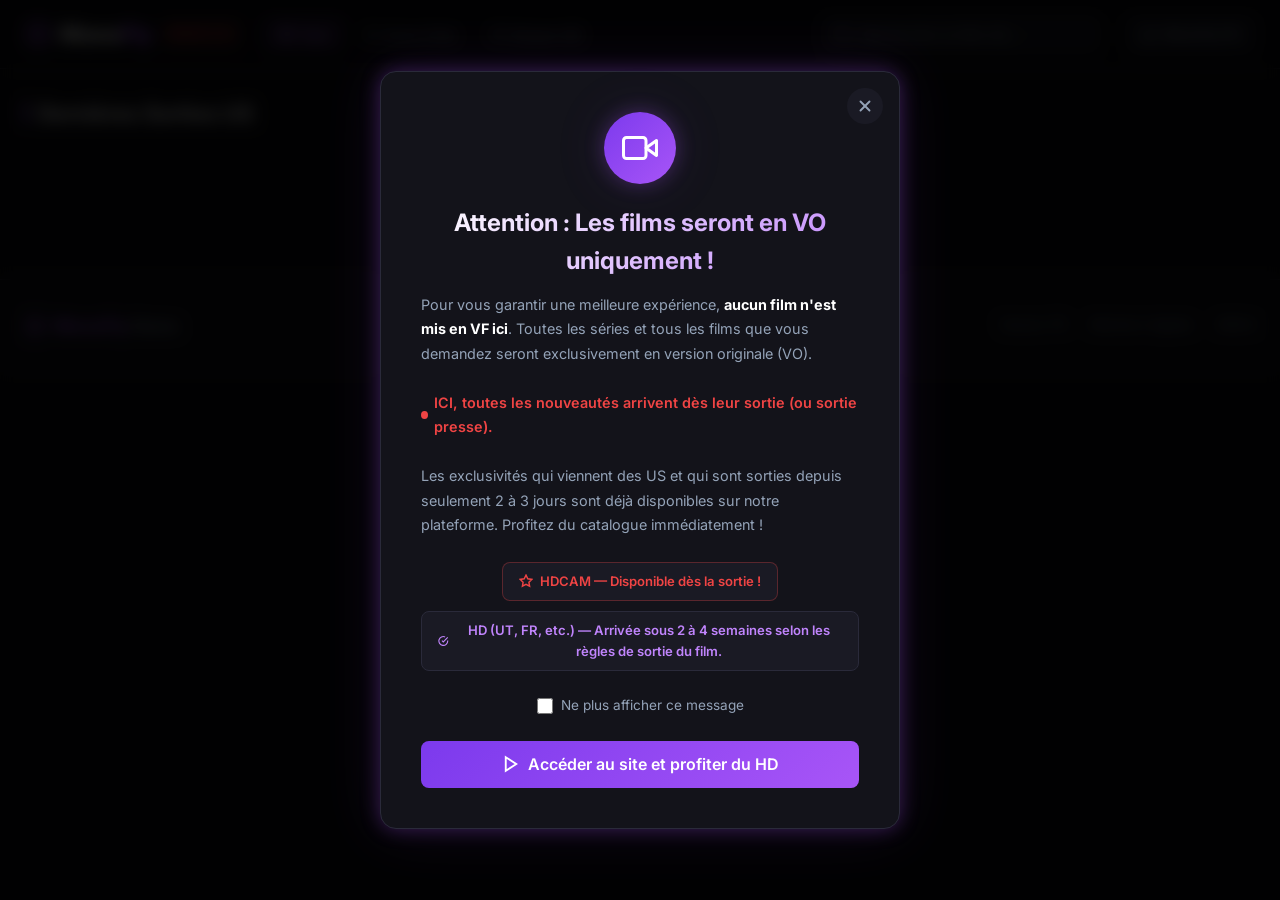
<file: new.html>
<!DOCTYPE html>
<html lang="fr">
<head>
  <meta charset="UTF-8" />
  <meta name="viewport" content="width=device-width, initial-scale=1.0" />
  <title>MonoFly News — Exclusivités US</title>
  <meta name="description" content="MonoFly News — Les dernières sorties encore au cinéma, disponibles en streaming HD." />
  <meta property="og:title" content="MonoFly News" />
  <meta property="og:description" content="Les nouveautés dès leur sortie cinéma, en streaming HD." />
  <meta property="og:type" content="website" />
  <meta name="theme-color" content="#a855f7" />

  <link rel="preconnect" href="https://fonts.googleapis.com" />
  <link rel="preconnect" href="https://fonts.gstatic.com" crossorigin />
  <link href="https://fonts.googleapis.com/css2?family=Inter:wght@300;400;500;600;700;800;900&display=swap" rel="stylesheet" />

  <style>
    /* ============================================================
       DESIGN TOKENS — identiques à style.css MonoFly French
       ============================================================ */
    :root {
      --bg: #0d0d12;
      --surface: #13131a;
      --card: #1a1a24;
      --border: #2a2a3a;
      --accent: #a855f7;
      --accent-light: #c084fc;
      --accent-dark: #7c3aed;
      --danger: #ef4444;
      --text-primary: #ffffff;
      --text-secondary: #94a3b8;
      --radius: 12px;
      --radius-sm: 8px;
      --radius-lg: 16px;
      --shadow-neon: 0 0 20px rgba(168,85,247,0.3), 0 0 60px rgba(168,85,247,0.1);
      --shadow-card: 0 4px 24px rgba(0,0,0,0.4);
      --transition: all 0.3s cubic-bezier(0.4,0,0.2,1);
    }

    *, *::before, *::after { box-sizing: border-box; margin: 0; padding: 0; }
    html { scroll-behavior: smooth; -webkit-font-smoothing: antialiased; }
    body {
      background-color: var(--bg);
      color: var(--text-primary);
      font-family: 'Inter', sans-serif;
      line-height: 1.6;
      overflow-x: hidden;
      min-height: 100vh;
    }
    a { color: inherit; text-decoration: none; }
    button { cursor: pointer; border: none; background: none; font-family: inherit; color: inherit; }
    input, select { font-family: inherit; }
    img { max-width: 100%; display: block; }

    /* Scrollbar */
    ::-webkit-scrollbar { width: 8px; }
    ::-webkit-scrollbar-track { background: var(--bg); }
    ::-webkit-scrollbar-thumb { background: var(--border); border-radius: 4px; }
    ::-webkit-scrollbar-thumb:hover { background: var(--accent); }

    /* ============================================================
       POPUP BIENVENUE (même structure que MonoFly French)
       ============================================================ */
    .popup-overlay {
      position: fixed;
      inset: 0;
      z-index: 9999;
      display: flex;
      align-items: center;
      justify-content: center;
      background: rgba(0,0,0,0.85);
      backdrop-filter: blur(8px);
      animation: fadeIn 0.4s ease;
    }
    .popup-overlay.hidden { display: none; }

    .popup-container {
      background: var(--surface);
      border: 1px solid var(--border);
      border-radius: var(--radius-lg);
      padding: 2.5rem;
      max-width: 520px;
      width: 90%;
      text-align: center;
      position: relative;
      animation: slideUp 0.5s ease;
      box-shadow: var(--shadow-neon);
    }
    .popup-close {
      position: absolute;
      top: 1rem; right: 1rem;
      width: 36px; height: 36px;
      display: flex; align-items: center; justify-content: center;
      border-radius: 50%;
      background: var(--card);
      color: var(--text-secondary);
      transition: var(--transition);
    }
    .popup-close:hover { background: var(--accent); color: #fff; }

    .popup-icon {
      width: 72px; height: 72px;
      margin: 0 auto 1.25rem;
      display: flex; align-items: center; justify-content: center;
      background: linear-gradient(135deg, var(--accent-dark), var(--accent));
      border-radius: 50%;
      color: #fff;
      box-shadow: var(--shadow-neon);
    }
    .popup-title {
      font-size: 1.5rem;
      font-weight: 700;
      margin-bottom: 0.75rem;
      background: linear-gradient(135deg, #fff, var(--accent-light));
      -webkit-background-clip: text;
      -webkit-text-fill-color: transparent;
      background-clip: text;
    }
    .popup-text {
      color: var(--text-secondary);
      font-size: 0.9rem;
      line-height: 1.7;
      margin-bottom: 1.5rem;
      text-align: left;
    }
    .popup-text strong { color: var(--text-primary); }
    .popup-text .highlight {
      display: inline-flex; align-items: center; gap: 0.35rem;
      color: var(--danger);
      font-weight: 600;
    }

    .popup-quality-row {
      display: flex;
      gap: 0.65rem;
      justify-content: center;
      margin-bottom: 1.5rem;
      flex-wrap: wrap;
    }
    .quality-badge {
      display: flex; align-items: center; gap: 0.4rem;
      padding: 0.5rem 1rem;
      background: var(--card);
      border: 1px solid var(--border);
      border-radius: var(--radius-sm);
      font-size: 0.82rem;
      font-weight: 600;
      color: var(--accent-light);
      transition: var(--transition);
    }
    .quality-badge.danger { color: var(--danger); border-color: rgba(239,68,68,0.3); }
    .quality-badge:hover { border-color: var(--accent); background: rgba(168,85,247,0.1); }

    .popup-dont-show {
      display: flex; align-items: center; justify-content: center;
      gap: 0.5rem; margin-bottom: 1.5rem;
      font-size: 0.85rem; color: var(--text-secondary); cursor: pointer;
    }
    .popup-dont-show input[type="checkbox"] { accent-color: var(--accent); width: 16px; height: 16px; }

    .popup-continue {
      width: 100%;
      padding: 0.85rem;
      background: linear-gradient(135deg, var(--accent-dark), var(--accent));
      color: #fff;
      font-size: 1rem;
      font-weight: 600;
      border-radius: var(--radius-sm);
      transition: var(--transition);
      display: flex; align-items: center; justify-content: center; gap: 0.5rem;
    }
    .popup-continue:hover {
      background: linear-gradient(135deg, var(--accent), var(--accent-light));
      box-shadow: var(--shadow-neon);
      transform: translateY(-1px);
    }

    /* Dot live */
    .live-dot {
      display: inline-block;
      width: 8px; height: 8px;
      background: var(--danger);
      border-radius: 50%;
      animation: pulse-danger 1.5s infinite;
    }

    /* ============================================================
       HEADER (copie exacte du style MonoFly French)
       ============================================================ */
    .app-header {
      position: fixed;
      top: 0; left: 0; right: 0;
      z-index: 1000;
      background: rgba(13,13,18,0.75);
      backdrop-filter: blur(12px);
      -webkit-backdrop-filter: blur(12px);
      border-bottom: 1px solid var(--border);
      transition: var(--transition);
    }
    .app-header.scrolled { background: rgba(13,13,18,0.92); }

    .header-inner {
      max-width: 1400px;
      margin: 0 auto;
      padding: 0 1.5rem;
      height: 68px;
      display: flex;
      align-items: center;
      gap: 1.5rem;
    }
    .logo-link {
      display: flex; align-items: center; gap: 0.5rem;
      flex-shrink: 0;
    }
    .logo-icon { color: var(--accent); display: flex; align-items: center; }
    .logo-text { font-size: 1.4rem; font-weight: 800; letter-spacing: -0.02em; }
    .logo-news-tag {
      font-size: 0.68rem;
      font-weight: 700;
      letter-spacing: 0.12em;
      text-transform: uppercase;
      padding: 2px 7px;
      border-radius: 4px;
      background: rgba(239,68,68,0.15);
      color: var(--danger);
      border: 1px solid rgba(239,68,68,0.3);
      margin-left: 2px;
      align-self: center;
    }

    /* Filtre catégorie */
    .header-nav { display: flex; gap: 0.25rem; }
    .nav-tab {
      display: flex; align-items: center; gap: 0.4rem;
      padding: 0.5rem 1rem;
      font-size: 0.875rem;
      font-weight: 500;
      color: var(--text-secondary);
      border-radius: var(--radius-sm);
      transition: var(--transition);
      white-space: nowrap;
    }
    .nav-tab:hover { color: var(--text-primary); background: rgba(255,255,255,0.05); }
    .nav-tab.active { color: var(--accent-light); background: rgba(168,85,247,0.15); }

    /* Barre recherche */
    .header-search {
      position: relative;
      margin-left: auto;
      width: 280px;
      flex-shrink: 0;
    }
    .header-search .search-icon {
      position: absolute;
      left: 0.85rem; top: 50%;
      transform: translateY(-50%);
      color: var(--text-secondary);
      pointer-events: none;
      width: 16px; height: 16px;
    }
    .header-search input {
      width: 100%;
      padding: 0.6rem 2.5rem 0.6rem 2.5rem;
      background: var(--card);
      border: 1px solid var(--border);
      border-radius: var(--radius-sm);
      color: var(--text-primary);
      font-size: 0.875rem;
      outline: none;
      transition: var(--transition);
    }
    .header-search input::placeholder { color: var(--text-secondary); }
    .header-search input:focus {
      border-color: var(--accent);
      box-shadow: 0 0 0 3px rgba(168,85,247,0.15);
    }
    .search-clear {
      position: absolute;
      right: 0.6rem; top: 50%;
      transform: translateY(-50%);
      color: var(--text-secondary);
      padding: 2px; border-radius: 50%;
      transition: var(--transition);
      display: flex;
    }
    .search-clear:hover { color: var(--text-primary); background: rgba(255,255,255,0.1); }
    .search-clear.hidden { display: none; }

    /* Bouton switch vers French */
    .btn-switch-fr {
      display: flex; align-items: center; gap: 0.5rem;
      padding: 0.5rem 1rem;
      background: var(--card);
      border: 1px solid var(--border);
      border-radius: var(--radius-sm);
      font-size: 0.82rem;
      font-weight: 600;
      color: var(--text-secondary);
      transition: var(--transition);
      white-space: nowrap;
      flex-shrink: 0;
    }
    .btn-switch-fr:hover { border-color: var(--accent); color: var(--accent-light); }

    /* Mobile */
    .mobile-menu-btn {
      display: none;
      color: var(--text-secondary);
      padding: 0.35rem;
      border-radius: var(--radius-sm);
      transition: var(--transition);
      margin-left: auto;
    }
    .mobile-menu-btn:hover { color: var(--text-primary); background: rgba(255,255,255,0.05); }
    .mobile-menu {
      display: none;
      padding: 0 1.5rem 1rem;
      border-top: 1px solid var(--border);
      animation: slideDown 0.3s ease;
    }
    .mobile-menu.visible { display: block; }
    .mobile-search { position: relative; margin-bottom: 0.75rem; }
    .mobile-search .search-icon {
      position: absolute;
      left: 0.85rem; top: 50%;
      transform: translateY(-50%);
      color: var(--text-secondary);
      pointer-events: none;
      width: 16px; height: 16px;
    }
    .mobile-search input {
      width: 100%;
      padding: 0.6rem 2.5rem 0.6rem 2.5rem;
      background: var(--card);
      border: 1px solid var(--border);
      border-radius: var(--radius-sm);
      color: var(--text-primary);
      font-size: 0.875rem;
      outline: none;
      transition: var(--transition);
    }
    .mobile-nav { display: flex; flex-direction: column; gap: 0.25rem; }
    .mobile-nav .nav-tab { justify-content: flex-start; padding: 0.6rem 0.8rem; }

    /* ============================================================
       MAIN CONTENT
       ============================================================ */
    .main-content {
      max-width: 1400px;
      margin: 0 auto;
      padding: 6rem 1.5rem 2rem;
    }

    /* ============================================================
       SECTION HEADER (titre + compteur)
       ============================================================ */
    .content-section { margin-bottom: 3rem; }
    .section-title-row {
      display: flex;
      align-items: center;
      justify-content: space-between;
      gap: 1rem;
      margin-bottom: 1.25rem;
      flex-wrap: wrap;
    }
    .section-title-left {
      display: flex;
      align-items: center;
      gap: 0.65rem;
    }
    .section-accent-bar {
      width: 4px; height: 22px;
      background: linear-gradient(180deg, var(--accent-light), var(--accent-dark));
      border-radius: 2px;
      flex-shrink: 0;
    }
    .section-title {
      font-size: 1.35rem;
      font-weight: 700;
    }
    .section-count {
      font-size: 0.82rem;
      font-weight: 600;
      color: var(--text-secondary);
      background: var(--card);
      border: 1px solid var(--border);
      padding: 0.2rem 0.65rem;
      border-radius: 999px;
    }
    .btn-back {
      display: none;
      align-items: center;
      gap: 0.4rem;
      padding: 0.45rem 0.9rem;
      font-size: 0.82rem;
      font-weight: 600;
      color: var(--text-secondary);
      background: var(--card);
      border: 1px solid var(--border);
      border-radius: var(--radius-sm);
      transition: var(--transition);
    }
    .btn-back.visible { display: flex; }
    .btn-back:hover { color: var(--text-primary); border-color: var(--accent); }

    /* ============================================================
       GRILLE DE CARTES — identique à .media-grid French
       ============================================================ */
    .media-grid {
      display: grid;
      grid-template-columns: repeat(auto-fill, minmax(165px, 1fr));
      gap: 1rem;
    }

    .media-card {
      cursor: pointer;
      transition: var(--transition);
      border-radius: var(--radius-sm);
      overflow: hidden;
      animation: cardFadeIn 0.5s ease both;
    }
    .media-card:hover { transform: translateY(-4px); }

    .media-card-poster {
      position: relative;
      aspect-ratio: 2 / 3;
      background: var(--card);
      border-radius: var(--radius-sm);
      overflow: hidden;
      margin-bottom: 0.75rem;
    }
    .media-card-poster img {
      width: 100%; height: 100%;
      object-fit: cover;
      transition: var(--transition);
    }
    .media-card:hover .media-card-poster img { transform: scale(1.05); }

    /* Overlay play au hover */
    .card-play-overlay {
      position: absolute;
      inset: 0;
      background: rgba(0,0,0,0.55);
      display: flex;
      align-items: center;
      justify-content: center;
      opacity: 0;
      transition: var(--transition);
      border-radius: var(--radius-sm);
    }
    .media-card:hover .card-play-overlay { opacity: 1; }
    .play-circle {
      width: 52px; height: 52px;
      background: rgba(168,85,247,0.85);
      border-radius: 50%;
      display: flex; align-items: center; justify-content: center;
      backdrop-filter: blur(4px);
      box-shadow: 0 0 20px rgba(168,85,247,0.5);
      transform: scale(0.85);
      transition: var(--transition);
    }
    .media-card:hover .play-circle { transform: scale(1); }
    .play-circle svg { width: 20px; height: 20px; fill: white; margin-left: 3px; }

    /* Badge EXCLU / STREAM */
    .media-status-badge {
      position: absolute;
      top: 0.5rem; left: 0.5rem;
      font-size: 0.68rem;
      font-weight: 800;
      letter-spacing: 0.1em;
      text-transform: uppercase;
      padding: 0.28rem 0.6rem;
      border-radius: 999px;
    }
    .badge-exclu {
      background: var(--danger);
      color: white;
      box-shadow: 0 2px 8px rgba(239,68,68,0.5);
    }
    .badge-stream {
      background: rgba(168,85,247,0.85);
      color: white;
    }

    /* Note TMDB */
    .media-rating {
      position: absolute;
      top: 0.5rem; right: 0.5rem;
      background: rgba(0,0,0,0.8);
      color: #fbbf24;
      padding: 0.3rem 0.6rem;
      border-radius: 999px;
      font-size: 0.72rem;
      font-weight: 700;
      backdrop-filter: blur(8px);
      display: flex; align-items: center; gap: 3px;
    }

    .media-card-info { padding: 0.75rem; }
    .media-card-title {
      font-size: 0.9rem;
      font-weight: 600;
      margin-bottom: 0.3rem;
      line-height: 1.3;
      display: -webkit-box;
      -webkit-line-clamp: 2;
      -webkit-box-orient: vertical;
      overflow: hidden;
      transition: color 0.2s;
    }
    .media-card:hover .media-card-title { color: var(--accent-light); }
    .media-card-meta {
      font-size: 0.75rem;
      color: var(--text-secondary);
      display: flex; align-items: center; gap: 0.5rem;
    }
    .meta-lang {
      background: var(--card);
      border: 1px solid var(--border);
      padding: 1px 6px;
      border-radius: 4px;
      font-size: 0.68rem;
      font-weight: 700;
      letter-spacing: 0.05em;
      text-transform: uppercase;
    }

    /* ============================================================
       SKELETON LOADER — identique French
       ============================================================ */
    .skeleton {
      background: linear-gradient(90deg, var(--card) 25%, rgba(42,42,58,0.6) 50%, var(--card) 75%);
      background-size: 200% 100%;
      animation: shimmer 1.5s infinite;
      border-radius: var(--radius-sm);
    }
    .skeleton-poster { width: 100%; aspect-ratio: 2 / 3; border-radius: var(--radius-sm); }
    .skeleton-title { height: 14px; width: 80%; margin: 0.6rem 0 0.3rem; border-radius: 4px; }
    .skeleton-meta { height: 10px; width: 50%; border-radius: 4px; }
    .skeleton-wrap { border-radius: var(--radius-sm); overflow: hidden; }

    /* ============================================================
       PLAYER (même structure que MonoFly French)
       ============================================================ */
    .player-section {
      display: none;
      margin-bottom: 2.5rem;
    }
    .player-section.active { display: block; }

    .player-banner {
      position: relative;
      display: flex;
      align-items: center;
      gap: 2.5rem;
      padding: 2rem;
      background-size: cover;
      background-position: center;
      border-radius: var(--radius);
      margin-bottom: 2rem;
      overflow: hidden;
      min-height: 220px;
    }
    .player-banner::before {
      content: '';
      position: absolute; inset: 0;
      background: linear-gradient(to right, rgba(0,0,0,0.92), rgba(0,0,0,0.6), rgba(0,0,0,0.3));
      border-radius: var(--radius);
    }
    .player-back {
      position: absolute;
      top: 1.5rem; left: 1.5rem;
      z-index: 10;
      display: flex; align-items: center; gap: 0.4rem;
      padding: 0.5rem 1rem;
      background: rgba(0,0,0,0.6);
      border-radius: var(--radius-sm);
      color: white;
      font-size: 0.85rem;
      font-weight: 600;
      transition: var(--transition);
      backdrop-filter: blur(8px);
    }
    .player-back:hover { background: rgba(0,0,0,0.85); box-shadow: 0 0 12px rgba(168,85,247,0.3); }
    .player-back svg { width: 14px; height: 14px; }

    .player-banner-poster {
      flex-shrink: 0;
      width: 180px;
      border-radius: var(--radius-sm);
      overflow: hidden;
      box-shadow: 0 8px 32px rgba(0,0,0,0.5);
      position: relative; z-index: 5;
    }
    .player-banner-poster img { width: 100%; height: auto; display: block; }

    .player-banner-content { flex: 1; position: relative; z-index: 5; }
    .player-banner-meta {
      display: flex; align-items: center; gap: 0.75rem;
      margin-bottom: 0.75rem; flex-wrap: wrap;
    }
    .badge-rating {
      display: flex; align-items: center; gap: 0.4rem;
      padding: 0.4rem 0.8rem;
      background: rgba(251,191,36,0.15);
      color: #fbbf24;
      border-radius: 999px;
      font-size: 0.8rem; font-weight: 600;
    }
    .badge-year {
      padding: 0.4rem 0.8rem;
      background: rgba(168,85,247,0.15);
      color: var(--accent-light);
      border-radius: 999px;
      font-size: 0.8rem; font-weight: 600;
    }
    .badge-exclu-player {
      padding: 0.4rem 0.8rem;
      background: rgba(239,68,68,0.2);
      color: var(--danger);
      border: 1px solid rgba(239,68,68,0.35);
      border-radius: 999px;
      font-size: 0.8rem; font-weight: 700;
      display: flex; align-items: center; gap: 0.4rem;
    }
    .player-banner-title {
      font-size: 2rem;
      font-weight: 800;
      margin-bottom: 0.75rem;
      line-height: 1.2;
      text-shadow: 0 2px 8px rgba(0,0,0,0.8);
    }
    .player-banner-overview {
      font-size: 0.95rem;
      color: rgba(255,255,255,0.85);
      line-height: 1.6;
      margin-bottom: 1.5rem;
      display: -webkit-box;
      -webkit-line-clamp: 3;
      -webkit-box-orient: vertical;
      overflow: hidden;
      text-shadow: 0 1px 4px rgba(0,0,0,0.8);
    }
    .player-banner-actions { display: flex; gap: 1rem; flex-wrap: wrap; }
    .btn-watch {
      display: flex; align-items: center; gap: 0.5rem;
      padding: 0.75rem 1.5rem;
      background: linear-gradient(135deg, var(--accent-dark), var(--accent));
      color: white;
      font-size: 0.95rem; font-weight: 600;
      border-radius: var(--radius-sm);
      transition: var(--transition);
    }
    .btn-watch:hover {
      background: linear-gradient(135deg, var(--accent), var(--accent-light));
      box-shadow: 0 0 20px rgba(168,85,247,0.4);
      transform: translateY(-2px);
    }
    .btn-watch.playing {
      background: linear-gradient(135deg, #dc2626, var(--danger));
      box-shadow: 0 0 16px rgba(239,68,68,0.4);
      animation: pulse-danger 2s infinite;
    }
    .btn-watch svg { width: 18px; height: 18px; }

    .player-iframe-wrapper {
      position: relative;
      width: 100%;
      padding-top: 56.25%;
      background: #000;
      border-radius: var(--radius);
      overflow: hidden;
      margin-bottom: 2rem;
      box-shadow: 0 8px 40px rgba(0,0,0,0.5);
    }
    .player-iframe-wrapper iframe {
      position: absolute; inset: 0;
      width: 100%; height: 100%;
      border: none;
    }
    .player-close-row {
      display: flex;
      justify-content: flex-end;
      margin-bottom: 0.75rem;
    }
    .btn-close-player {
      display: flex; align-items: center; gap: 0.4rem;
      padding: 0.45rem 0.9rem;
      background: rgba(239,68,68,0.12);
      border: 1px solid rgba(239,68,68,0.3);
      color: #fca5a5;
      font-size: 0.82rem; font-weight: 600;
      border-radius: var(--radius-sm);
      transition: var(--transition);
    }
    .btn-close-player:hover {
      background: rgba(239,68,68,0.25);
      border-color: var(--danger);
      color: white;
    }
    .btn-close-player svg { width: 14px; height: 14px; }

    /* ============================================================
       ÉTATS VIDES / ERREUR
       ============================================================ */
    .no-results {
      text-align: center;
      padding: 3rem 1.5rem;
      color: var(--text-secondary);
    }
    .no-results svg { width: 48px; height: 48px; margin: 0 auto 1rem; opacity: 0.4; }
    .no-results p { font-size: 1.2rem; margin-bottom: 0.5rem; color: var(--text-primary); }
    .no-results span { font-size: 0.9rem; }

    /* ============================================================
       FOOTER (identique French)
       ============================================================ */
    .app-footer {
      border-top: 1px solid var(--border);
      background: var(--surface);
      padding: 2rem 1.5rem;
      margin-top: 3rem;
    }
    .footer-inner {
      max-width: 1400px;
      margin: 0 auto;
      display: flex; align-items: center; justify-content: space-between;
      flex-wrap: wrap; gap: 1rem;
    }
    .footer-logo {
      display: flex; align-items: center; gap: 0.5rem;
      font-size: 1.1rem; font-weight: 700;
      color: var(--accent);
    }
    .footer-logo svg { width: 22px; height: 22px; }
    .footer-text { font-size: 0.8rem; color: var(--text-secondary); }
    .footer-links { display: flex; gap: 1.5rem; }
    .footer-links a {
      font-size: 0.8rem;
      color: var(--text-secondary);
      transition: var(--transition);
    }
    .footer-links a:hover { color: var(--accent-light); }

    /* ============================================================
       ANIMATIONS
       ============================================================ */
    @keyframes fadeIn { from { opacity: 0; } to { opacity: 1; } }
    @keyframes slideUp { from { opacity: 0; transform: translateY(30px); } to { opacity: 1; transform: translateY(0); } }
    @keyframes slideDown { from { opacity: 0; transform: translateY(-10px); } to { opacity: 1; transform: translateY(0); } }
    @keyframes pulse-danger {
      0%, 100% { box-shadow: 0 0 12px rgba(239,68,68,0.3); }
      50% { box-shadow: 0 0 24px rgba(239,68,68,0.5); }
    }
    @keyframes cardFadeIn { from { opacity: 0; transform: translateY(20px); } to { opacity: 1; transform: translateY(0); } }
    @keyframes shimmer { 0% { background-position: 200% 0; } 100% { background-position: -200% 0; } }

    /* ============================================================
       RESPONSIVE
       ============================================================ */
    @media (max-width: 1024px) {
      .header-search { width: 200px; }
      .media-grid { grid-template-columns: repeat(auto-fill, minmax(155px, 1fr)); }
      .player-banner { flex-direction: column; align-items: center; text-align: center; }
      .player-banner-poster { width: 160px; }
      .player-banner-meta { justify-content: center; }
      .player-banner-actions { justify-content: center; }
    }
    @media (max-width: 768px) {
      .header-nav { display: none; }
      .header-search { display: none; }
      .btn-switch-fr { display: none; }
      .mobile-menu-btn { display: flex; }
      .header-inner { height: 60px; }
      .main-content { padding-top: 80px; }
      .media-grid { grid-template-columns: repeat(auto-fill, minmax(140px, 1fr)); gap: 0.85rem; }
      .player-banner { padding: 1.25rem; gap: 1.25rem; }
      .player-banner-title { font-size: 1.4rem; }
      .footer-inner { flex-direction: column; text-align: center; }
    }
    @media (max-width: 480px) {
      .media-grid { grid-template-columns: repeat(auto-fill, minmax(120px, 1fr)); gap: 0.65rem; }
      .media-card-info { padding: 0.6rem; }
      .media-card-title { font-size: 0.8rem; }
      .player-banner-poster { width: 130px; }
      .player-banner-title { font-size: 1.15rem; }
      .popup-container { padding: 1.5rem; }
      .player-banner-actions { flex-direction: column; }
      .btn-watch { width: 100%; justify-content: center; }
    }
  </style>
</head>
<body>

  <!-- ====== POPUP BIENVENUE ====== -->
<div id="welcomePopup" class="popup-overlay">
    <div class="popup-container">
      <button class="popup-close" onclick="closePopup()" aria-label="Fermer">
        <svg xmlns="http://www.w3.org/2000/svg" width="18" height="18" viewBox="0 0 24 24" fill="none" stroke="currentColor" stroke-width="2.5" stroke-linecap="round" stroke-linejoin="round"><line x1="18" y1="6" x2="6" y2="18"/><line x1="6" y1="6" x2="18" y2="18"/></svg>
      </button>
      <div class="popup-icon">
        <svg xmlns="http://www.w3.org/2000/svg" width="36" height="36" viewBox="0 0 24 24" fill="none" stroke="currentColor" stroke-width="2" stroke-linecap="round" stroke-linejoin="round"><polygon points="23 7 16 12 23 17 23 7"/><rect x="1" y="5" width="15" height="14" rx="2" ry="2"/></svg>
      </div>
      <h2 class="popup-title">Attention : Les films seront en VO uniquement !</h2>
      <p class="popup-text">
        Pour vous garantir une meilleure expérience, <strong>aucun film n'est mis en VF ici</strong>. Toutes les séries et tous les films que vous demandez seront exclusivement en version originale (VO).<br><br>
        
        <span class="highlight">
          <span class="live-dot"></span>
          ICI, toutes les nouveautés arrivent dès leur sortie (ou sortie presse).
        </span>
        <br><br>
        Les exclusivités qui viennent des US et qui sont sorties depuis seulement 2 à 3 jours sont déjà disponibles sur notre plateforme. Profitez du catalogue immédiatement !
      </p>
      
      <div class="popup-quality-row">
        <div class="quality-badge danger">
          <svg xmlns="http://www.w3.org/2000/svg" width="14" height="14" viewBox="0 0 24 24" fill="none" stroke="currentColor" stroke-width="2.5"><polygon points="12 2 15.09 8.26 22 9.27 17 14.14 18.18 21.02 12 17.77 5.82 21.02 7 14.14 2 9.27 8.91 8.26 12 2"/></svg>
          HDCAM — Disponible dès la sortie !
        </div>
        <div class="quality-badge">
          <svg xmlns="http://www.w3.org/2000/svg" width="14" height="14" viewBox="0 0 24 24" fill="none" stroke="currentColor" stroke-width="2.5"><path d="M22 11.08V12a10 10 0 1 1-5.93-9.14"/><polyline points="22 4 12 14.01 9 11.01"/></svg>
          HD (UT, FR, etc.) — Arrivée sous 2 à 4 semaines selon les règles de sortie du film.
        </div>
      </div>
      
      <label class="popup-dont-show">
        <input type="checkbox" id="popupDontShow" />
        <span>Ne plus afficher ce message</span>
      </label>
      <button class="popup-continue" onclick="closePopup()">
        <svg xmlns="http://www.w3.org/2000/svg" width="18" height="18" viewBox="0 0 24 24" fill="none" stroke="currentColor" stroke-width="2.5"><polygon points="5 3 19 12 5 21 5 3"/></svg>
        Accéder au site et profiter du HD
      </button>
    </div>
  </div>
  <!-- ====== HEADER ====== -->
  <header id="mainHeader" class="app-header">
    <div class="header-inner">
      <!-- Logo -->
      <a href="#" id="logoLink" class="logo-link">
        <span class="logo-icon">
          <svg xmlns="http://www.w3.org/2000/svg" width="28" height="28" viewBox="0 0 24 24" fill="none" stroke="currentColor" stroke-width="2" stroke-linecap="round" stroke-linejoin="round"><circle cx="12" cy="12" r="10"/><polygon points="10 8 16 12 10 16 10 8"/></svg>
        </span>
        <span class="logo-text">Mono<span style="color:var(--accent)">Fly</span></span>
        <span class="logo-news-tag">NEWS VO</span>
      </a>

      <!-- Navigation filtre -->
      <nav class="header-nav" id="headerNav">
        <button class="nav-tab active" data-filter="all">
          <svg xmlns="http://www.w3.org/2000/svg" width="14" height="14" viewBox="0 0 24 24" fill="none" stroke="currentColor" stroke-width="2"><rect x="3" y="3" width="7" height="7"/><rect x="14" y="3" width="7" height="7"/><rect x="14" y="14" width="7" height="7"/><rect x="3" y="14" width="7" height="7"/></svg>
          <span>Tout</span>
        </button>
        <button class="nav-tab" data-filter="exclu">
          <svg xmlns="http://www.w3.org/2000/svg" width="14" height="14" viewBox="0 0 24 24" fill="none" stroke="currentColor" stroke-width="2"><polygon points="12 2 15.09 8.26 22 9.27 17 14.14 18.18 21.02 12 17.77 5.82 21.02 7 14.14 2 9.27 8.91 8.26 12 2"/></svg>
          <span>Exclu Ciné</span>
        </button>
        <button class="nav-tab" data-filter="stream">
          <svg xmlns="http://www.w3.org/2000/svg" width="14" height="14" viewBox="0 0 24 24" fill="none" stroke="currentColor" stroke-width="2"><polygon points="23 7 16 12 23 17 23 7"/><rect x="1" y="5" width="15" height="14" rx="2" ry="2"/></svg>
          <span>Stream HD</span>
        </button>
      </nav>

      <!-- Recherche desktop -->
      <div class="header-search">
        <svg class="search-icon" xmlns="http://www.w3.org/2000/svg" viewBox="0 0 24 24" fill="none" stroke="currentColor" stroke-width="2"><circle cx="11" cy="11" r="8"/><line x1="21" y1="21" x2="16.65" y2="16.65"/></svg>
        <input type="text" id="searchInput" placeholder="Rechercher un film US..." autocomplete="off" />
        <button id="searchClear" class="search-clear hidden" aria-label="Effacer">
          <svg xmlns="http://www.w3.org/2000/svg" width="14" height="14" viewBox="0 0 24 24" fill="none" stroke="currentColor" stroke-width="2.5"><line x1="18" y1="6" x2="6" y2="18"/><line x1="6" y1="6" x2="18" y2="18"/></svg>
        </button>
      </div>

      <!-- Switch French -->
      <a href="index.html" class="btn-switch-fr">
        <svg xmlns="http://www.w3.org/2000/svg" width="14" height="14" viewBox="0 0 24 24" fill="none" stroke="currentColor" stroke-width="2"><path d="M3 9l9-7 9 7v11a2 2 0 0 1-2 2H5a2 2 0 0 1-2-2z"/><polyline points="9 22 9 12 15 12 15 22"/></svg>
        MonoFly FR
      </a>

      <!-- Burger mobile -->
      <button id="mobileMenuBtn" class="mobile-menu-btn" aria-label="Menu">
        <svg xmlns="http://www.w3.org/2000/svg" width="22" height="22" viewBox="0 0 24 24" fill="none" stroke="currentColor" stroke-width="2"><line x1="3" y1="12" x2="21" y2="12"/><line x1="3" y1="6" x2="21" y2="6"/><line x1="3" y1="18" x2="21" y2="18"/></svg>
      </button>
    </div>

    <!-- Menu mobile -->
    <div id="mobileMenu" class="mobile-menu">
      <div class="mobile-search">
        <svg class="search-icon" xmlns="http://www.w3.org/2000/svg" viewBox="0 0 24 24" fill="none" stroke="currentColor" stroke-width="2"><circle cx="11" cy="11" r="8"/><line x1="21" y1="21" x2="16.65" y2="16.65"/></svg>
        <input type="text" id="mobileSearchInput" placeholder="Rechercher..." autocomplete="off" />
      </div>
      <nav class="mobile-nav" id="mobileNav">
        <button class="nav-tab active" data-filter="all">
          <svg xmlns="http://www.w3.org/2000/svg" width="14" height="14" viewBox="0 0 24 24" fill="none" stroke="currentColor" stroke-width="2"><rect x="3" y="3" width="7" height="7"/><rect x="14" y="3" width="7" height="7"/><rect x="14" y="14" width="7" height="7"/><rect x="3" y="14" width="7" height="7"/></svg>
          <span>Tout</span>
        </button>
        <button class="nav-tab" data-filter="exclu">
          <svg xmlns="http://www.w3.org/2000/svg" width="14" height="14" viewBox="0 0 24 24" fill="none" stroke="currentColor" stroke-width="2"><polygon points="12 2 15.09 8.26 22 9.27 17 14.14 18.18 21.02 12 17.77 5.82 21.02 7 14.14 2 9.27 8.91 8.26 12 2"/></svg>
          <span>Exclu Ciné</span>
        </button>
        <button class="nav-tab" data-filter="stream">
          <svg xmlns="http://www.w3.org/2000/svg" width="14" height="14" viewBox="0 0 24 24" fill="none" stroke="currentColor" stroke-width="2"><polygon points="23 7 16 12 23 17 23 7"/><rect x="1" y="5" width="15" height="14" rx="2" ry="2"/></svg>
          <span>Stream HD</span>
        </button>
      </nav>
    </div>
  </header>

  <!-- ====== CONTENU PRINCIPAL ====== -->
  <main id="mainContent" class="main-content">

    <!-- SECTION PLAYER -->
    <div id="playerSection" class="player-section">
      <div class="player-close-row">
        <button class="btn-close-player" onclick="closePlayer()">
          <svg xmlns="http://www.w3.org/2000/svg" viewBox="0 0 24 24" fill="none" stroke="currentColor" stroke-width="2.5"><line x1="18" y1="6" x2="6" y2="18"/><line x1="6" y1="6" x2="18" y2="18"/></svg>
          Fermer le lecteur
        </button>
      </div>
      <!-- Bannière film -->
      <div id="playerBanner" class="player-banner">
        <button class="player-back" onclick="closePlayer()">
          <svg xmlns="http://www.w3.org/2000/svg" viewBox="0 0 24 24" fill="none" stroke="currentColor" stroke-width="2"><path d="M19 12H5M12 5l-7 7 7 7"/></svg>
          Retour
        </button>
        <div class="player-banner-poster" id="playerPoster"></div>
        <div class="player-banner-content">
          <div class="player-banner-meta" id="playerMeta"></div>
          <h2 class="player-banner-title" id="playerTitle">—</h2>
          <p class="player-banner-overview" id="playerOverview"></p>
          <div class="player-banner-actions">
            <button id="btnWatch" class="btn-watch playing">
              <svg xmlns="http://www.w3.org/2000/svg" viewBox="0 0 24 24" fill="none" stroke="currentColor" stroke-width="2"><polygon points="5 3 19 12 5 21 5 3"/></svg>
              Lecture en cours (VO)
            </button>
          </div>
        </div>
      </div>
      <!-- Iframe -->
      <div class="player-iframe-wrapper">
        <iframe id="videoIframe" src="" allowfullscreen allow="autoplay; fullscreen"></iframe>
      </div>
    </div>

    <!-- SECTION CATALOGUE -->
    <section class="content-section">
      <div class="section-title-row">
        <div class="section-title-left">
          <div class="section-accent-bar"></div>
          <h2 class="section-title" id="sectionTitle">Dernières Sorties US</h2>
          <span class="section-count" id="sectionCount" style="display:none"></span>
        </div>
        <button class="btn-back" id="backBtn" onclick="resetToHome()">
          <svg xmlns="http://www.w3.org/2000/svg" width="14" height="14" viewBox="0 0 24 24" fill="none" stroke="currentColor" stroke-width="2"><path d="M19 12H5M12 5l-7 7 7 7"/></svg>
          Retour aux sorties
        </button>
      </div>
      <div class="media-grid" id="movieGrid"></div>
    </section>

  </main>

  <!-- ====== FOOTER ====== -->
  <footer class="app-footer">
    <div class="footer-inner">
      <div class="footer-logo">
        <svg xmlns="http://www.w3.org/2000/svg" viewBox="0 0 24 24" fill="none" stroke="currentColor" stroke-width="2"><circle cx="12" cy="12" r="10"/><polygon points="10 8 16 12 10 16 10 8"/></svg>
        <span>Mono<span>Fly</span> <span style="color:var(--text-secondary);font-weight:500">News</span></span>
      </div>
      <p class="footer-text">© 2025 MonoFly — Exclusivités VO. Plateforme à but éducatif.</p>
      <div class="footer-links">
        <a href="index.html">Version FR</a>
        <a href="#">Mentions légales</a>
        <a href="#">DMCA</a>
      </div>
    </div>
  </footer>

  <script>
    /* ============================================================
       CONFIG
       ============================================================ */
    const TMDB_KEY  = '3fd2be6f0c70a2a598f084ddfb75487c';
    const TMDB_BASE = 'https://api.themoviedb.org/3';
    const TMDB_IMG  = 'https://image.tmdb.org/t/p/w500';
    const TMDB_BG   = 'https://image.tmdb.org/t/p/w1280';

    const LANG_MAP = {
      en:'EN', fr:'FR', es:'ES', ja:'JP', ko:'KR',
      de:'DE', it:'IT', zh:'ZH', ru:'RU', pt:'PT', ar:'AR'
    };

    let allMovies     = [];
    let currentFilter = 'all';
    let currentSearch = '';

    /* ============================================================
       POPUP
       ============================================================ */
    window.addEventListener('DOMContentLoaded', () => {
      const dontShow = localStorage.getItem('mfNewsPopupHidden') === 'true';
      if (dontShow) {
        document.getElementById('welcomePopup').classList.add('hidden');
        init();
      }
      // sinon popup visible → init() appelé dans closePopup()
      setupHeader();
      setupSearch();
      setupNavTabs();
    });

    function closePopup() {
      const dontShow = document.getElementById('popupDontShow').checked;
      if (dontShow) localStorage.setItem('mfNewsPopupHidden', 'true');
      document.getElementById('welcomePopup').classList.add('hidden');
      init();
    }

    /* ============================================================
       INIT
       ============================================================ */
    function init() {
      showSkeletons(20);
      loadBigCatalog();
    }

    /* ============================================================
       CHARGEMENT CATALOGUE MASSIF
       On tire 3 sources en parallèle, plusieurs pages chacune,
       puis on déduplique et on trie par date décroissante.

       Sources :
         1. now_playing  (US)  pages 1-5  → films encore au ciné
         2. popular      (US)  pages 1-4  → boost "Stream HD"
         3. top_rated          pages 1-3  → classiques récents populaires

       Total brut : jusqu'à ~480 entrées → après dédup ~200-280 films
       avec poster.
       ============================================================ */
    async function loadBigCatalog() {
      try {
        // Construction de toutes les requêtes en parallèle
        const nowPlayingPages  = [1,2,3,4,5];
        const popularPages     = [1,2,3,4];
        const topRatedPages    = [1,2,3];

        const fetches = [
          ...nowPlayingPages.map(p =>
            fetch(`${TMDB_BASE}/movie/now_playing?api_key=${TMDB_KEY}&language=en-US&page=${p}&region=US`)
              .then(r => r.json()).then(d => d.results || []).catch(() => [])
          ),
          ...popularPages.map(p =>
            fetch(`${TMDB_BASE}/movie/popular?api_key=${TMDB_KEY}&language=en-US&page=${p}&region=US`)
              .then(r => r.json()).then(d => d.results || []).catch(() => [])
          ),
          ...topRatedPages.map(p =>
            fetch(`${TMDB_BASE}/movie/top_rated?api_key=${TMDB_KEY}&language=en-US&page=${p}&region=US`)
              .then(r => r.json()).then(d => d.results || []).catch(() => [])
          ),
        ];

        // Lancer tout en parallèle
        const pages = await Promise.all(fetches);

        // Fusionner + dédupliquer par id
        const seen = new Set();
        const merged = [];
        for (const page of pages) {
          for (const m of page) {
            if (!seen.has(m.id) && m.poster_path) {
              seen.add(m.id);
              merged.push(m);
            }
          }
        }

        // Trier par date de sortie décroissante (les plus récents en premier)
        merged.sort((a, b) => {
          const da = a.release_date ? new Date(a.release_date) : new Date(0);
          const db = b.release_date ? new Date(b.release_date) : new Date(0);
          return db - da;
        });

        allMovies = merged;
        renderGrid(allMovies);

      } catch (e) {
        showError();
      }
    }

    /* ============================================================
       RECHERCHE INTELLIGENTE
       - Page 1 + page 2 en parallèle pour avoir ~40 résultats
       - Si 0 résultats ET query contient des accents/mots français,
         on retente avec une version déaccentuée (fallback ASCII)
       - Trie les résultats : popularité d'abord, puis vote_count
       ============================================================ */
    async function searchTMDB(query) {
      try {
        // Lancer pages 1 et 2 en parallèle
        const [r1, r2] = await Promise.all([
          fetch(`${TMDB_BASE}/search/movie?api_key=${TMDB_KEY}&language=en-US&query=${encodeURIComponent(query)}&page=1&include_adult=false`).then(r=>r.json()).catch(()=>({results:[]})),
          fetch(`${TMDB_BASE}/search/movie?api_key=${TMDB_KEY}&language=en-US&query=${encodeURIComponent(query)}&page=2&include_adult=false`).then(r=>r.json()).catch(()=>({results:[]})),
        ]);

        let results = [...(r1.results||[]), ...(r2.results||[])];

        // Fallback : si pas de résultats, essayer sans accents
        if (results.length === 0) {
          const ascii = removeAccents(query);
          if (ascii !== query) {
            const rf = await fetch(`${TMDB_BASE}/search/movie?api_key=${TMDB_KEY}&language=en-US&query=${encodeURIComponent(ascii)}&page=1`).then(r=>r.json()).catch(()=>({results:[]}));
            results = rf.results || [];
          }
        }

        // Dédupliquer
        const seen = new Set();
        results = results.filter(m => {
          if (seen.has(m.id) || !m.poster_path) return false;
          seen.add(m.id);
          return true;
        });

        // Trier : popularité desc, puis vote_count desc
        results.sort((a,b) => (b.popularity - a.popularity) || (b.vote_count - a.vote_count));

        allMovies = results;
        renderGrid(allMovies);
        document.getElementById('sectionTitle').textContent = `Résultats · "${query}"`;
        document.getElementById('sectionCount').style.display = results.length ? 'inline-block' : 'none';
        document.getElementById('backBtn').classList.add('visible');

      } catch (e) {
        showError();
      }
    }

    // Retire les accents pour le fallback de recherche
    function removeAccents(str) {
      return str.normalize('NFD').replace(/[\u0300-\u036f]/g, '');
    }

    async function fetchMovieDetails(tmdbId) {
      try {
        const r = await fetch(`${TMDB_BASE}/movie/${tmdbId}?api_key=${TMDB_KEY}&language=en-US`);
        return await r.json();
      } catch (e) {
        return null;
      }
    }

    /* ============================================================
       BADGE EXCLU vs STREAM
       - Exclu  : sorti il y a ≤ 90 jours  (encore probablement au ciné)
       - Stream : sorti il y a 91-365 jours (digitale récente dispo)
       - On exclut les films de plus de 365 jours du catalogue "news"
         sauf s'ils viennent de now_playing (ils y sont donc récents)
       ============================================================ */
    function getDaysSinceRelease(releaseDate) {
      if (!releaseDate) return 9999;
      return Math.ceil(Math.abs(new Date() - new Date(releaseDate)) / 86400000);
    }

    function isExclu(releaseDate) {
      return getDaysSinceRelease(releaseDate) <= 90;
    }

    /* ============================================================
       RENDU GRILLE
       ============================================================ */
    function renderGrid(movies) {
      const grid    = document.getElementById('movieGrid');
      const countEl = document.getElementById('sectionCount');

      let filtered = movies.filter(m => m.poster_path);

      if (currentFilter === 'exclu')  filtered = filtered.filter(m =>  isExclu(m.release_date));
      if (currentFilter === 'stream') filtered = filtered.filter(m => !isExclu(m.release_date));

      countEl.textContent = `${filtered.length} film${filtered.length !== 1 ? 's' : ''}`;
      countEl.style.display = filtered.length ? 'inline-block' : 'none';

      if (!filtered.length) {
        grid.innerHTML = `
          <div class="no-results" style="grid-column:1/-1">
            <svg xmlns="http://www.w3.org/2000/svg" viewBox="0 0 24 24" fill="none" stroke="currentColor" stroke-width="1.5"><circle cx="11" cy="11" r="8"/><line x1="21" y1="21" x2="16.65" y2="16.65"/></svg>
            <p>Aucun film trouvé</p>
            <span>${currentSearch ? 'Essayez le titre original en anglais.' : 'Aucun contenu dans cette catégorie.'}</span>
          </div>`;
        return;
      }

      grid.innerHTML = '';
      filtered.forEach((m, i) => {
        const exclu = isExclu(m.release_date);
        const lang  = LANG_MAP[m.original_language] || (m.original_language || '??').toUpperCase();
        const year  = m.release_date ? m.release_date.slice(0, 4) : '—';
        const rating = m.vote_average ? m.vote_average.toFixed(1) : null;

        const card = document.createElement('div');
        card.className = 'media-card';
        card.style.animationDelay = `${Math.min(i * 0.04, 0.5)}s`;
        card.onclick = () => playMovie(m);
        card.innerHTML = `
          <div class="media-card-poster">
            <img src="${TMDB_IMG}${m.poster_path}" alt="${escapeHTML(m.title)}" loading="lazy">
            <div class="card-play-overlay">
              <div class="play-circle">
                <svg viewBox="0 0 24 24"><polygon points="5 3 19 12 5 21 5 3"/></svg>
              </div>
            </div>
            <span class="media-status-badge ${exclu ? 'badge-exclu' : 'badge-stream'}">${exclu ? 'Exclu' : 'Stream'}</span>
            ${rating ? `<span class="media-rating">★ ${rating}</span>` : ''}
          </div>
          <div class="media-card-info">
            <div class="media-card-title" title="${escapeHTML(m.title)}">${escapeHTML(m.title)}</div>
            <div class="media-card-meta">
              <span class="meta-lang">${lang}</span>
              <span>${year}</span>
            </div>
          </div>`;
        grid.appendChild(card);
      });
    }

    /* ============================================================
       PLAYER
       ============================================================ */
    async function playMovie(movie) {
      const section = document.getElementById('playerSection');
      const iframe  = document.getElementById('videoIframe');

      // Détails TMDB (pour overview + backdrop)
      const details = await fetchMovieDetails(movie.id);
      const m = details || movie;

      // Bannière background
      const banner = document.getElementById('playerBanner');
      if (m.backdrop_path) {
        banner.style.backgroundImage = `url(${TMDB_BG}${m.backdrop_path})`;
      } else {
        banner.style.backgroundImage = '';
      }

      // Poster
      document.getElementById('playerPoster').innerHTML = m.poster_path
        ? `<img src="${TMDB_IMG}${m.poster_path}" alt="${escapeHTML(m.title)}">`
        : '';

      // Meta
      const exclu = isExclu(m.release_date);
      const year  = m.release_date ? m.release_date.slice(0, 4) : '';
      const rating = m.vote_average ? m.vote_average.toFixed(1) : null;
      document.getElementById('playerMeta').innerHTML = `
        ${rating ? `<span class="badge-rating">★ ${rating}</span>` : ''}
        ${year  ? `<span class="badge-year">${year}</span>` : ''}
        <span class="badge-exclu-player"><span class="live-dot"></span> ${exclu ? 'Exclu Ciné' : 'Stream HD'}</span>
      `;

      // Titre & overview
      document.getElementById('playerTitle').textContent = m.title || '—';
      document.getElementById('playerOverview').textContent = m.overview || '';

      // Iframe
      iframe.src = `https://vidsrc.me/embed/movie?tmdb=${movie.id}`;

      // Affichage
      section.classList.add('active');
      section.scrollIntoView({ behavior: 'smooth', block: 'start' });
    }

    function closePlayer() {
      const section = document.getElementById('playerSection');
      const iframe  = document.getElementById('videoIframe');
      section.classList.remove('active');
      iframe.src = '';
      document.getElementById('playerBanner').style.backgroundImage = '';
    }

    /* ============================================================
       RECHERCHE
       ============================================================ */
    function setupSearch() {
      const input  = document.getElementById('searchInput');
      const clear  = document.getElementById('searchClear');
      const mobIn  = document.getElementById('mobileSearchInput');

      let debounceTimer;

      const onInput = (val) => {
        clearTimeout(debounceTimer);
        currentSearch = val.trim();
        clear.classList.toggle('hidden', !currentSearch);
        if (currentSearch.length === 0) {
          resetToHome();
          return;
        }
        debounceTimer = setTimeout(() => {
          showSkeletons();
          searchTMDB(currentSearch);
        }, 450);
      };

      input.addEventListener('input', e => { mobIn.value = e.target.value; onInput(e.target.value); });
      mobIn.addEventListener('input', e => { input.value = e.target.value; onInput(e.target.value); });

      input.addEventListener('keydown', e => { if (e.key === 'Escape') { input.value = ''; mobIn.value = ''; onInput(''); } });

      clear.addEventListener('click', () => {
        input.value = '';
        mobIn.value = '';
        onInput('');
      });
    }

    function resetToHome() {
      currentSearch = '';
      currentFilter = 'all';
      document.getElementById('searchInput').value = '';
      document.getElementById('mobileSearchInput').value = '';
      document.getElementById('searchClear').classList.add('hidden');
      document.getElementById('backBtn').classList.remove('visible');
      document.getElementById('sectionTitle').textContent = 'Dernières Sorties US';
      document.getElementById('sectionCount').style.display = 'none';
      document.querySelectorAll('.nav-tab').forEach(t => t.classList.toggle('active', t.dataset.filter === 'all'));
      // Si on a déjà un catalogue en mémoire, on le ré-affiche instantanément
      if (allMovies.length > 0) {
        renderGrid(allMovies);
      } else {
        showSkeletons(20);
        loadBigCatalog();
      }
    }

    /* ============================================================
       FILTRES NAV
       ============================================================ */
    function setupNavTabs() {
      document.querySelectorAll('[data-filter]').forEach(btn => {
        btn.addEventListener('click', () => {
          currentFilter = btn.dataset.filter;
          document.querySelectorAll('[data-filter]').forEach(b => b.classList.toggle('active', b.dataset.filter === currentFilter));
          renderGrid(allMovies);
        });
      });
    }

    /* ============================================================
       HEADER scroll + mobile burger
       ============================================================ */
    function setupHeader() {
      const header = document.getElementById('mainHeader');
      window.addEventListener('scroll', () => header.classList.toggle('scrolled', window.scrollY > 20), { passive: true });

      document.getElementById('mobileMenuBtn').addEventListener('click', () => {
        const menu = document.getElementById('mobileMenu');
        menu.classList.toggle('visible');
      });
      document.getElementById('logoLink').addEventListener('click', e => { e.preventDefault(); resetToHome(); });
    }

    /* ============================================================
       SKELETONS
       ============================================================ */
    function showSkeletons(count = 12) {
      const grid = document.getElementById('movieGrid');
      grid.innerHTML = Array.from({ length: count }, () => `
        <div class="skeleton-wrap">
          <div class="skeleton skeleton-poster"></div>
          <div class="skeleton skeleton-title"></div>
          <div class="skeleton skeleton-meta"></div>
        </div>`).join('');
    }

    function showError() {
      document.getElementById('movieGrid').innerHTML = `
        <div class="no-results" style="grid-column:1/-1">
          <svg xmlns="http://www.w3.org/2000/svg" viewBox="0 0 24 24" fill="none" stroke="currentColor" stroke-width="1.5"><circle cx="12" cy="12" r="10"/><line x1="12" y1="8" x2="12" y2="12"/><line x1="12" y1="16" x2="12.01" y2="16"/></svg>
          <p>Erreur de chargement</p>
          <span>Impossible de récupérer les films. Rechargez la page.</span>
        </div>`;
    }

    /* ============================================================
       UTILS
       ============================================================ */
    function escapeHTML(str) {
      if (typeof str !== 'string') return '';
      const d = document.createElement('div');
      d.appendChild(document.createTextNode(str));
      return d.innerHTML;
    }
  </script>
</body>
</html>
</file>
